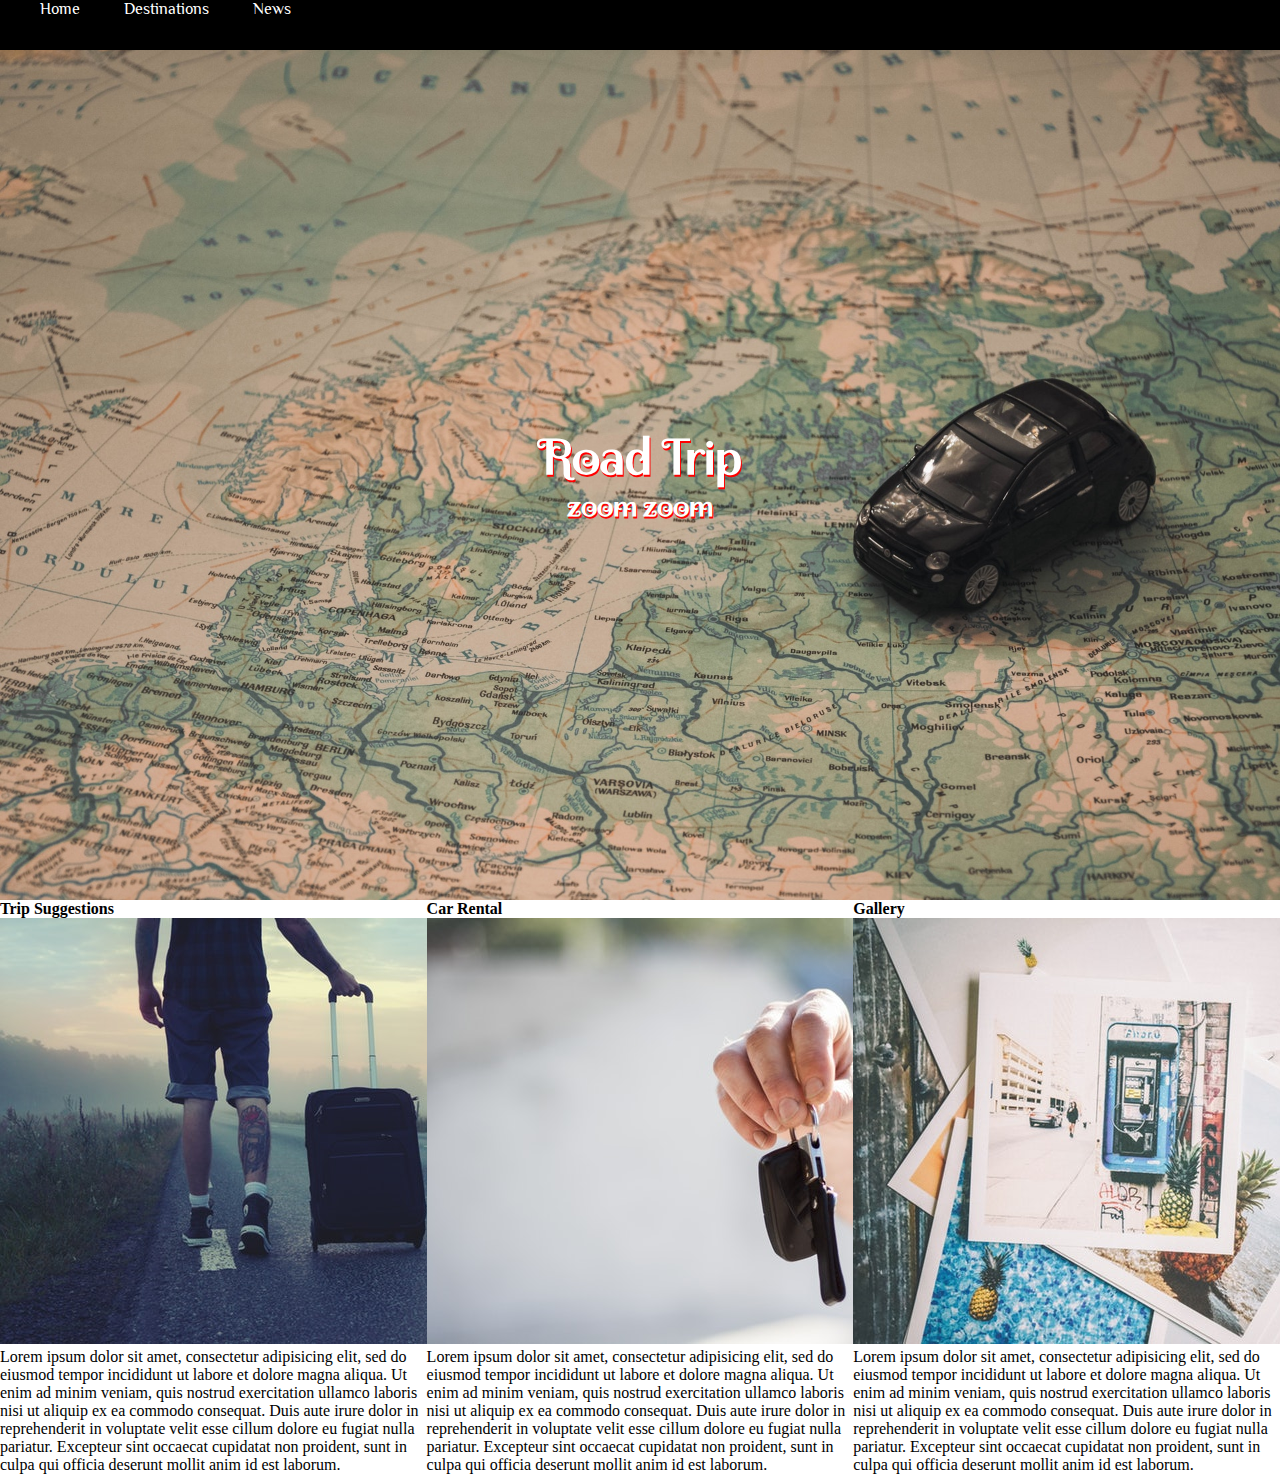
<file: index.html>
<!DOCTYPE html>
<html lang="en">
<head>
  <meta charset="utf-8">
  <meta name="viewport" content="width=device-width, initial-scale=1.0">
  <title>USA Road Journeys</title>
  <link rel="stylesheet" href="css/style.css">
</head>
<body>

  <nav class="top-nav">
    <ul>
      <li><a href="index.html">Home</a></li>
      <li><a href="destinations.html">Destinations</a></li>
      <li><a href="news.html">News</a></li>
    </ul>
  </nav>

  <div class="landing">

    <div>
      <h1>Road Trip</h1>
      <h3>zoom zoom</h3>
    </div>

  </div>

  <div class="row">
    <div class="col-3">
      <div class="mini-content-title">
        <h4>Trip Suggestions</h4>
      </div>
      <div class="mini-content-info">
        <img src="images/hiker.jpeg" alt="Hiker">
        <p>Lorem ipsum dolor sit amet, consectetur adipisicing elit, sed do eiusmod tempor incididunt ut labore et dolore magna aliqua. Ut enim ad minim veniam, quis nostrud exercitation ullamco laboris nisi ut aliquip ex ea commodo consequat. Duis aute irure dolor in reprehenderit in voluptate velit esse cillum dolore eu fugiat nulla pariatur. Excepteur sint occaecat cupidatat non proident, sunt in culpa qui officia deserunt mollit anim id est laborum.</p>
      </div>
    </div>

    <div class="col-3">
      <div class="mini-content-title">
        <h4>Car Rental</h4>
      </div>
      <div class="mini-content-info">
        <img src="images/key.jpeg " alt="A Car key">
        <p>Lorem ipsum dolor sit amet, consectetur adipisicing elit, sed do eiusmod tempor incididunt ut labore et dolore magna aliqua. Ut enim ad minim veniam, quis nostrud exercitation ullamco laboris nisi ut aliquip ex ea commodo consequat. Duis aute irure dolor in reprehenderit in voluptate velit esse cillum dolore eu fugiat nulla pariatur. Excepteur sint occaecat cupidatat non proident, sunt in culpa qui officia deserunt mollit anim id est laborum.</p>
      </div>
    </div>

    <div class="col-3">
      <div class="mini-content-title">
        <h4>Gallery</h4>
      </div>
      <div class="mini-content-info">
        <img src="images/galler.jpeg" alt="Photos">
        <p>Lorem ipsum dolor sit amet, consectetur adipisicing elit, sed do eiusmod tempor incididunt ut labore et dolore magna aliqua. Ut enim ad minim veniam, quis nostrud exercitation ullamco laboris nisi ut aliquip ex ea commodo consequat. Duis aute irure dolor in reprehenderit in voluptate velit esse cillum dolore eu fugiat nulla pariatur. Excepteur sint occaecat cupidatat non proident, sunt in culpa qui officia deserunt mollit anim id est laborum.</p>
      </div>
    </div>

  </div>

</body>
</html>
</file>
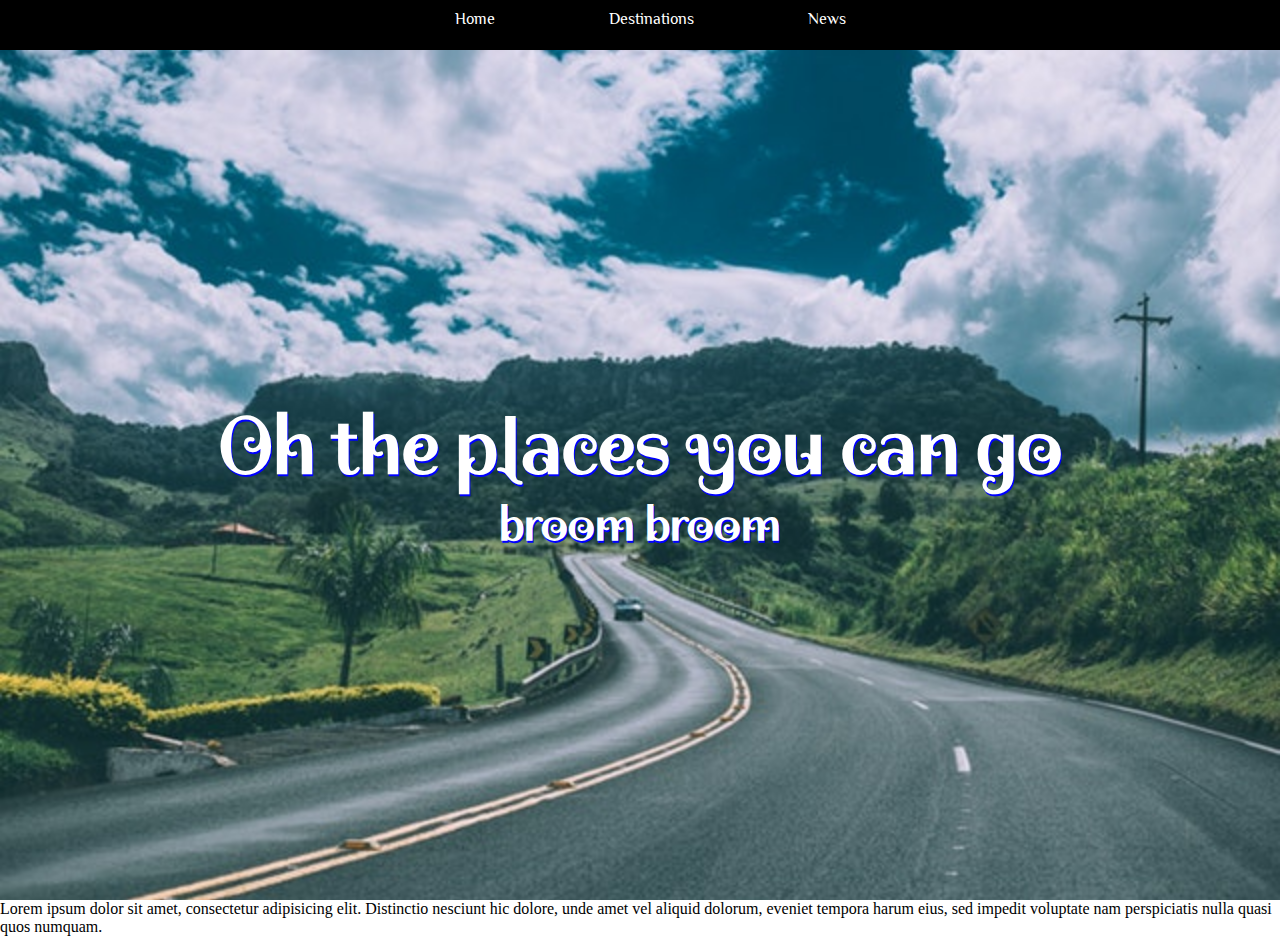
<file: destinations.html>
<!DOCTYPE html>
<html lang="en">
<head>
  <meta charset="utf-8">
  <meta name="viewport" content="width=device-width, initial-scale=1.0">
  <title>USA Road Journeys</title>
  <link rel="stylesheet" href="css/destinations.css">
</head>
<body>

  <nav class="top-nav">
    <ul>
      <li><a href="index.html">Home</a></li>
      <li><a href="destinations.html">Destinations</a></li>
      <li><a href="news.html">News</a></li>
    </ul>
  </nav>

  <div class="landing">

    <div>
      <h1>Oh the places you can go</h1>
      <h3>broom broom</h3>
    </div>

  </div>

  <div class="content">
    <p>Lorem ipsum dolor sit amet, consectetur adipisicing elit. Distinctio nesciunt hic dolore, unde amet vel aliquid dolorum, eveniet tempora harum eius, sed impedit voluptate nam perspiciatis nulla quasi quos numquam.</p>
  </div>
  
</body>
</html>
</file>
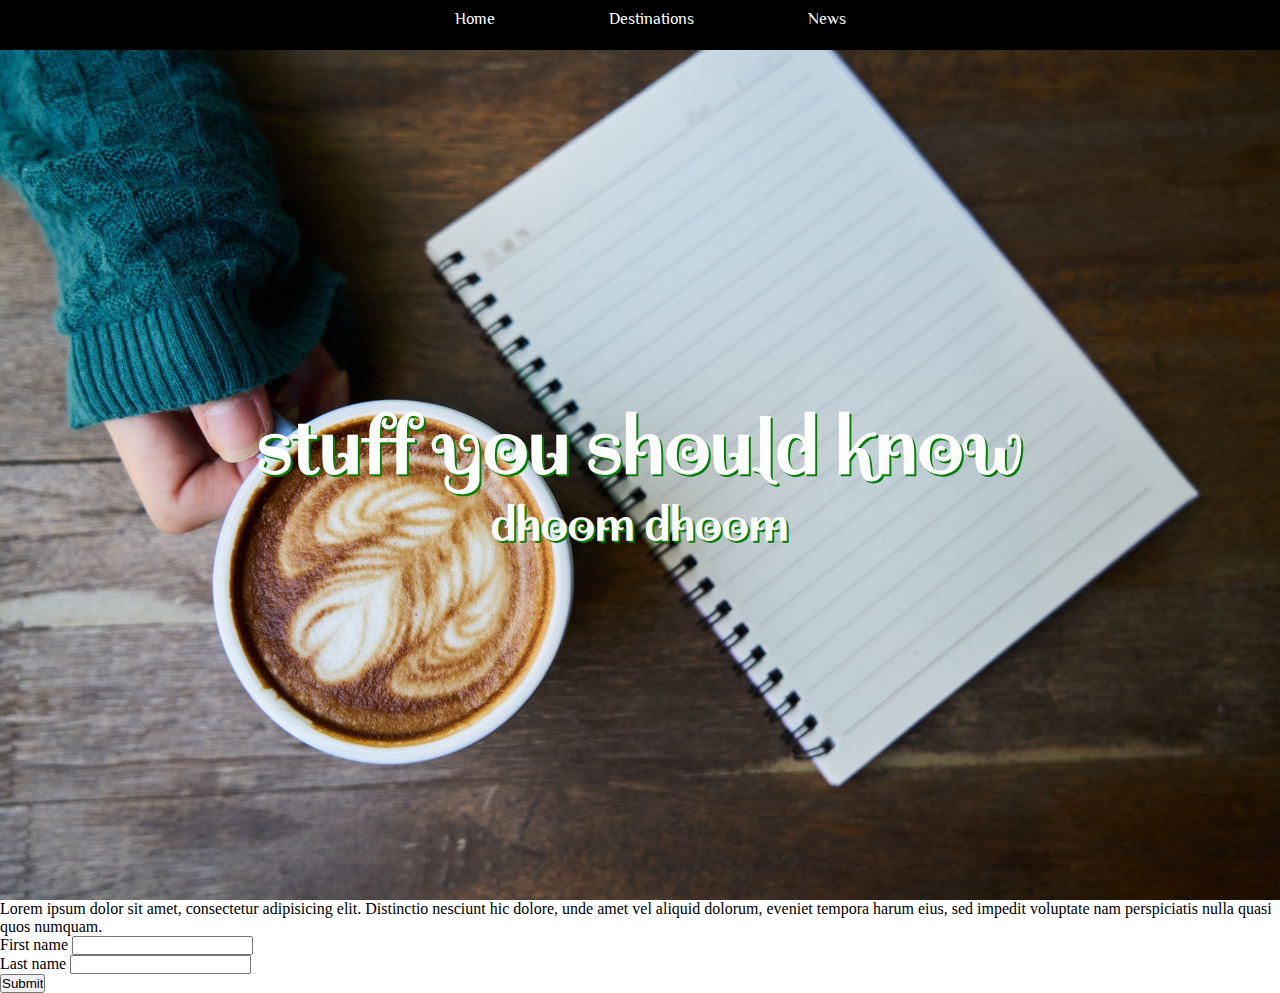
<file: news.html>
<!DOCTYPE html>
<html lang="en">
<head>
  <meta charset="utf-8">
  <meta name="viewport" content="width=device-width, initial-scale=1.0">
  <title>USA Road Journeys</title>
  <link rel="stylesheet" href="css/news.css">
</head>
<body>

  <nav class="top-nav">
    <ul>
      <li><a href="index.html">Home</a></li>
      <li><a href="destinations.html">Destinations</a></li>
      <li><a href="news.html">News</a></li>
    </ul>
  </nav>

  <div class="landing">

    <div>
      <h1>stuff you should know</h1>
      <h3>dhoom dhoom</h3>
    </div>

  </div>

  <div class="content">
    <p>Lorem ipsum dolor sit amet, consectetur adipisicing elit. Distinctio nesciunt hic dolore, unde amet vel aliquid dolorum, eveniet tempora harum eius, sed impedit voluptate nam perspiciatis nulla quasi quos numquam.</p>
  </div>

  <div class="news-form">
    <form action="#" method="get">
      <label for="first-name">First name</label>
      <input id="first-name" type="text" name="firstname"><br>
      <label for="last-name">Last name</label>
      <input id="last-name" type="text" name="lastname"><br>
      <input type="submit" value="Submit">
    </form>
  </div>


</body>
</html>
</file>
<file: css/style.css>
@import url('https://fonts.googleapis.com/css?family=Kaushan+Script|Philosopher|Spirax');

* {
  box-sizing: border-box;
  padding: 0;
  margin: 0;
}

body {
  padding-top: 50px;
}

.top-nav {
  background: #000;
  /* remove height later on if not needed */
  height: 50px;
  position: fixed; /* different that absolute cuz fixes to window and doesnt still appear when scrolling */
  top: 0;
  left: 0;
  width: 100%;
  padding-left: 20px;

}

.top-nav ul li {
  display: inline-block;
}

.top-nav li a {
  text-decoration: none;
  color: white;
  padding: 20px;
  font-family: "Philosopher", "Arial";
}

ul li {
  color: white;
}

.landing {
  background: pink;
  height: calc(100vh - 50px); /* vh forces to take up entire height of the viewport window. We do - 50px cuz we want to remove the nav bar. Nav bar is 50 pixels. */
  background-image: url("../images/pexels-photo_large.jpg");
  background-position: center;
  background-repeat: no-repeat;
  background-size: cover;
  display: flex; /* makes the children elements become flex */
  align-items: center; /* deals with vertical alignment and only works when the parent element has a defined height */
  justify-content: center; /* deals with horizontal alignment */
  color: white;
  text-align: center; /* to center the subhead h3 tag */
  font-family: "Spirax", "Arial", sans-serif;
  text-shadow: 1px 2px #ff0000;
  font-size: 25px;
  transition: 1s;
}

/* higher media queries go above lower media queries */
@media (max-width: 1000px) {
  .landing {
    font-size: 2em;
  }
}



/* its good to put media query immdediatly after the thing it is affecting. The media query only runs if max width is 700px. We can overule the properties that were previously set by .landing */
@media (max-width: 700px) {
  .landing {
    background-image: url("../images/pexels-photo-med.jpeg");
    opacity: 0.6;
  }
}

.row {
  display: flex;
  /* you can use flex-wrap: wrap to prevent flexbox from forcing content to be next to each other */
}

.col-3 {
  width: 33.33%;
}

@media (max-width: 700px) {
  .row {
    display: block;
  }
  .col-3 {
    width: 100%;
  }
}
</file>
<file: css/destinations.css>
@import url('https://fonts.googleapis.com/css?family=Kaushan+Script|Philosopher|Spirax');

* {
  box-sizing: border-box;
  padding: 0;
  margin: 0;
}

body {
  padding-top: 50px;
}

.top-nav {
  background: #000;
  /* remove height later on if not needed */
  height: 50px;
  position: fixed; /* different that absolute cuz fixes to window and doesnt still appear when scrolling */
  top: 0;
  left: 0;
  width: 100%;
  padding-left: 20px;
}

.top-nav ul li {
  display: inline-block;
}

.top-nav ul {
  text-align: center;
  margin-top: 10px;
}

.top-nav li a {
  text-decoration: none;
  color: white;
  padding: 5px;
  font-family: "Philosopher", "Arial";
  margin: 0 50px;
}

.top-nav a:hover {
  background: white;
  color: black;
  transition: 0.7s;
}

.landing {
  background: pink;
  height: calc(100vh - 50px); /* vh forces to take up entire height of the viewport window. We do - 50px cuz we want to remove the nav bar. Nav bar is 50 pixels. */
  background-image: url("../images/pexels-photo-med.jpeg");
  background-position: center;
  background-repeat: no-repeat;
  background-size: cover;
  display: flex; /* makes the children elements become flex */
  align-items: center; /* deals with vertical alignment and only works when the parent element has a defined height */
  justify-content: center; /* deals with horizontal alignment */
  color: white;
  text-align: center; /* to center the subhead h3 tag */
  font-family: "Spirax", "Arial", sans-serif;
  text-shadow: 1px 2px blue;;
  transition: 1s;
}

/* higher media queries go above lower media queries */
@media (max-width: 1600px) {
  .landing {
    font-size: 2.5em;
  }
}



/* its good to put media query immdediatly after the thing it is affecting. The media query only runs if max width is 700px. We can overule the properties that were previously set by .landing */
/*@media (max-width: 700px) {
  .landing {
    background-image: url("../images/pexels-photo-med.jpeg");
    opacity: 0.6;
  }
}*/

.row {
  display: flex;
  padding-top: 5px;

  /* you can use flex-wrap: wrap to prevent flexbox from forcing content to be next to each other */
}

.col-3 {
  margin: 10px;
  padding: 5px;
  width: 33.33%;
  /*border: 2px solid red;*/
}

.col-3 img {
  width: 100%;
}

.mini-content-info p {
  text-align: justify;
  font-family: "Kaushan Script", sans-serif;
}

@media (max-width: 700px) {
  .row {
    display: block;
  }
  .col-3 {
    width: 100%;

  }
  .landing {
    font-size: 1.5em;
  }
}
</file>
<file: css/news.css>
@import url('https://fonts.googleapis.com/css?family=Kaushan+Script|Philosopher|Spirax');

* {
  box-sizing: border-box;
  padding: 0;
  margin: 0;
}

body {
  padding-top: 50px;
}

.top-nav {
  background: #000;
  /* remove height later on if not needed */
  height: 50px;
  position: fixed; /* different that absolute cuz fixes to window and doesnt still appear when scrolling */
  top: 0;
  left: 0;
  width: 100%;
  padding-left: 20px;
}

.top-nav ul li {
  display: inline-block;
}

.top-nav ul {
  text-align: center;
  margin-top: 10px;
}

.top-nav li a {
  text-decoration: none;
  color: white;
  padding: 5px;
  font-family: "Philosopher", "Arial";
  margin: 0 50px;
}

.top-nav a:hover {
  background: white;
  color: black;
  transition: 0.7s;
}

.landing {
  background: pink;
  height: calc(100vh - 50px); /* vh forces to take up entire height of the viewport window. We do - 50px cuz we want to remove the nav bar. Nav bar is 50 pixels. */
  background-image: url("../images/notes-coffefe.jpeg");
  background-position: center;
  background-repeat: no-repeat;
  background-size: cover;
  display: flex; /* makes the children elements become flex */
  align-items: center; /* deals with vertical alignment and only works when the parent element has a defined height */
  justify-content: center; /* deals with horizontal alignment */
  color: white;
  text-align: center; /* to center the subhead h3 tag */
  font-family: "Spirax", "Arial", sans-serif;
  text-shadow: 2px 2px green;
  transition: 1s;
}

/* higher media queries go above lower media queries */
@media (max-width: 1600px) {
  .landing {
    font-size: 2.5em;
  }
}



/* its good to put media query immdediatly after the thing it is affecting. The media query only runs if max width is 700px. We can overule the properties that were previously set by .landing */
/*@media (max-width: 700px) {
  .landing {
    background-image: url("../images/pexels-photo-med.jpeg");
    opacity: 0.6;
  }
}*/

.row {
  display: flex;
  padding-top: 5px;

  /* you can use flex-wrap: wrap to prevent flexbox from forcing content to be next to each other */
}

.col-3 {
  margin: 10px;
  padding: 5px;
  width: 33.33%;
  /*border: 2px solid red;*/
}

.col-3 img {
  width: 100%;
}

.mini-content-info p {
  text-align: justify;
  font-family: "Kaushan Script", sans-serif;
}

@media (max-width: 700px) {
  .row {
    display: block;
  }
  .col-3 {
    width: 100%;

  }
  .landing {
    font-size: 1.5em;
  }
}
</file>
